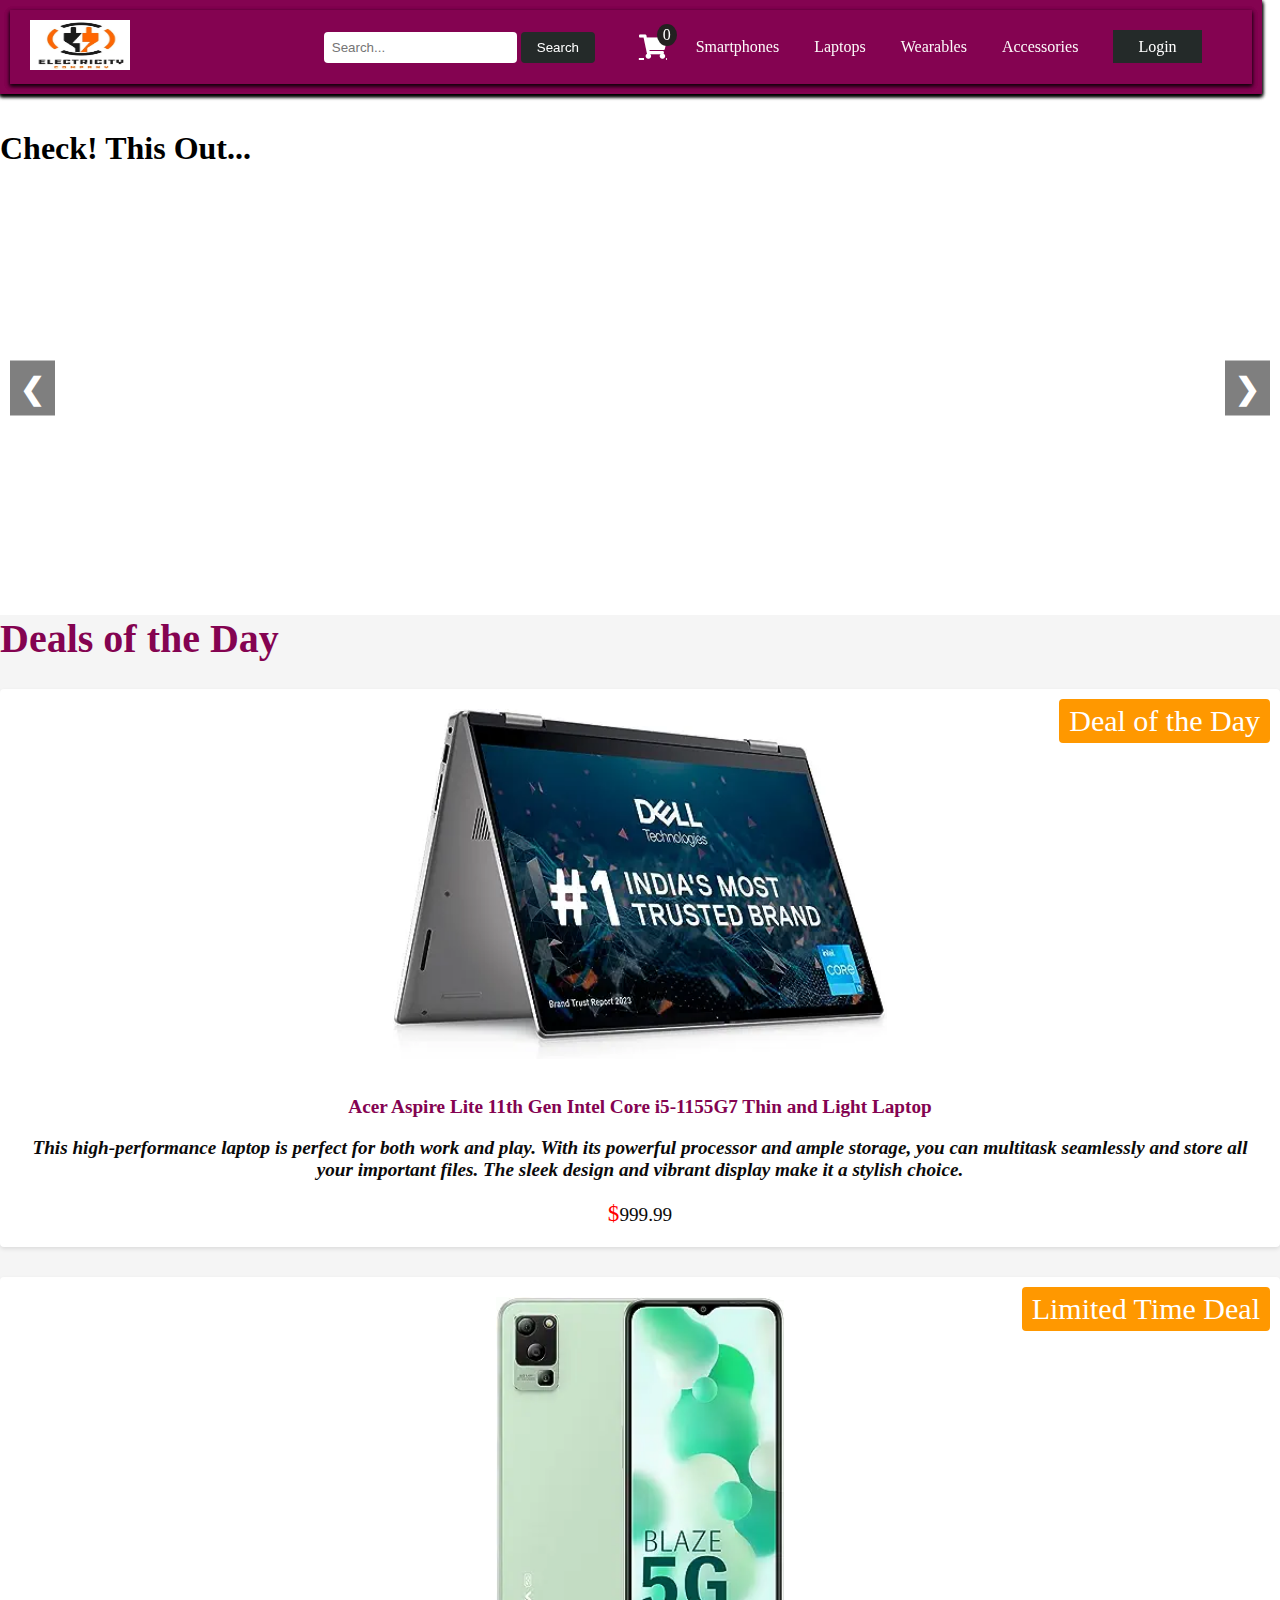
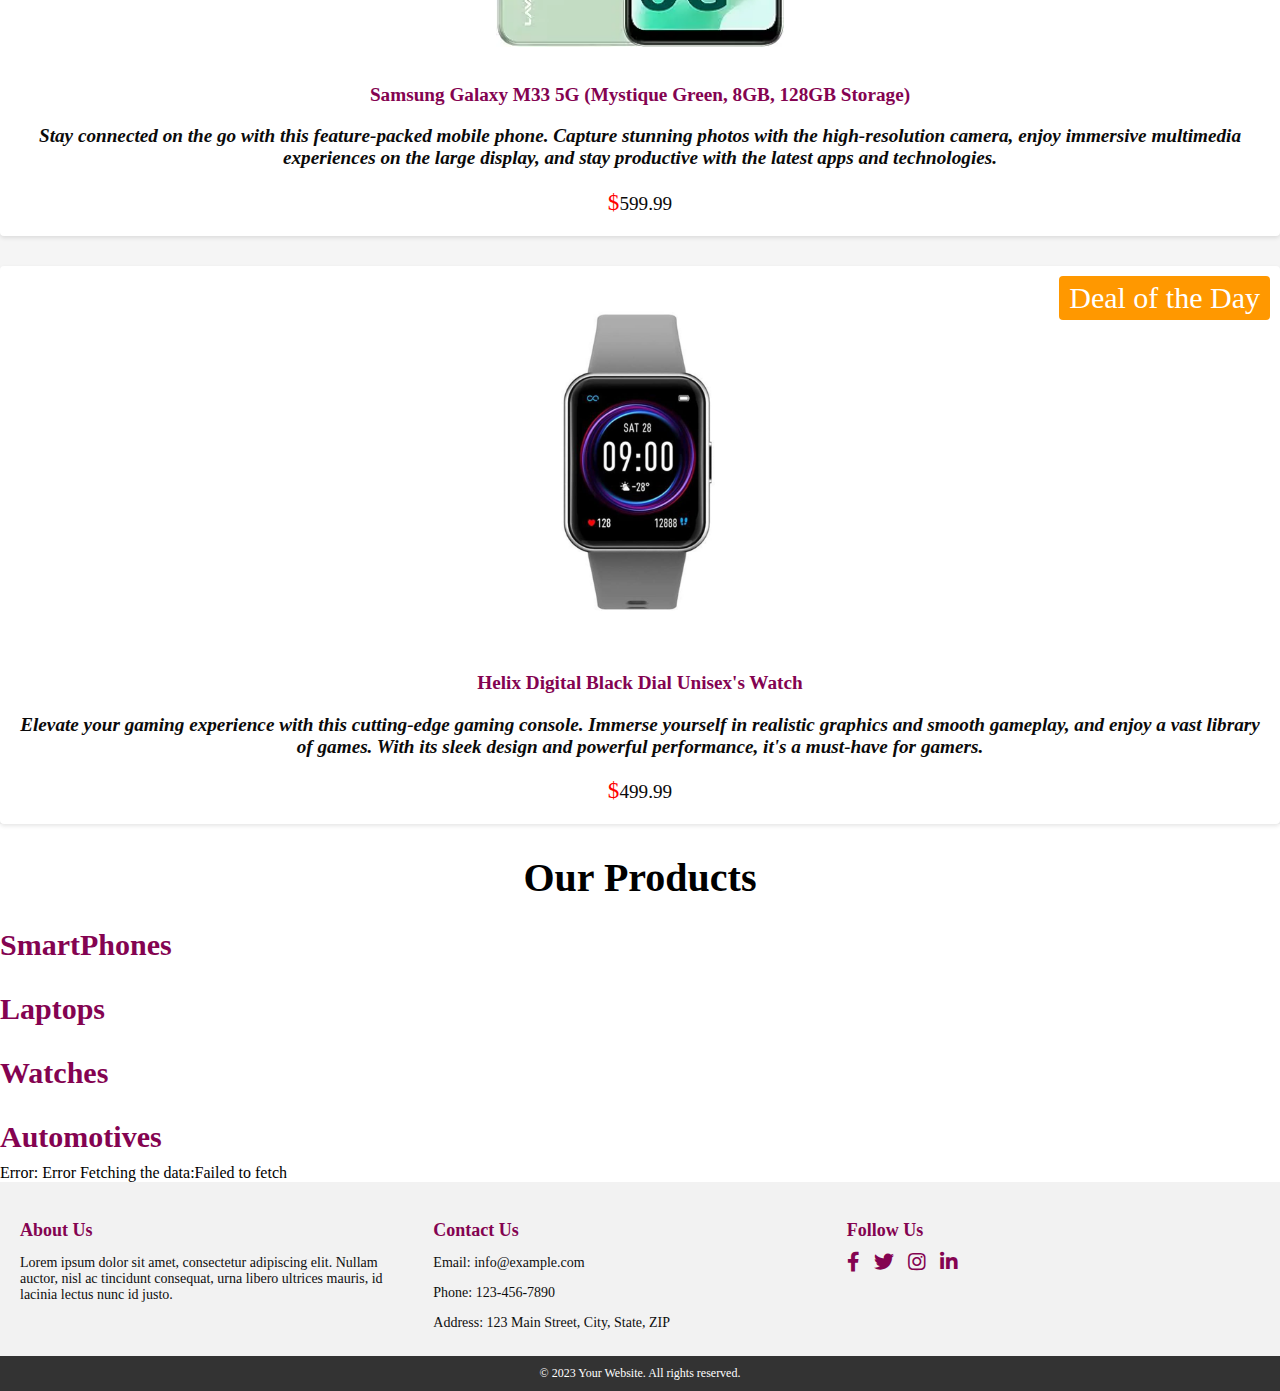
<file: index.html>
<!DOCTYPE html>
<html lang="en">
<head>
    <meta charset="UTF-8">
    <meta name="viewport" content="width=device-width, initial-scale=1.0">
    <title>Document</title>
    <link rel="stylesheet" href="https://cdnjs.cloudflare.com/ajax/libs/font-awesome/5.15.3/css/all.min.css">
    <link rel="stylesheet" href="./style.css">
</head>
<body>
  <div class="wrapper">
    <div class="content">

    <header class="header1">
    <header class="header2">
        <div class="logo">
          <img src="./assests/images/Screenshot 2023-08-10 124313.png" alt="Your Logo">
        </div>
       
        <div class="search-bar">
          <input type="text" id="searchInput" oninput="searchProducts()" placeholder="Search...">
          <button type="submit">Search</button>
        </div>
        <div class="cartCount">
            <a href="#"  id="cart-icon" class="fas fa-shopping-cart cart-animation"></a>
            <span id="cart-item-count">0</span>
    
        </div>
        <nav>
          <ul>
            <li><a href="#mobiles-container">Smartphones</a></li>
            <li><a href="#laptops-container">Laptops</a></li>
            <li><a href="#watches-container">Wearables</a></li>
            <li><a href="#automotives-container">Accessories</a></li>
            <li><a href="login.html" class="login">Login</a></li>
          </ul>
          
        </nav>
      </header>
    </header>
<section>

  <h1 class="slideHeading">Check! This Out...</h1>
    <div class="slideshow-container">
      <div class="slide">
        <img src="./assests/images/5c952971-1e5a-4bcc-9594-d2e92645c332.png" alt="Product 1">
        <div class="discount">50% off</div>
      </div>
      <div class="slide">
        <img src="./assests/images/mobile2.png" alt="Product 2">
        <div class="discount">60% off</div>
      </div>
      <div class="slide">
        <img src="./assests/images/laptop2.avif" alt="Product 3">
        <div class="discount">20% off</div>
      </div>
      <div class="slide">
        <img src="./assests/images/watch2.avif" alt="Product 3">
        <div class="discount">30% off</div>
      </div>
      <div class="slide">
        <img src="./assests/images/watch3.avif" alt="Product 3">
        <div class="discount">15% off</div>
      </div>
      <div class="slide">
        <img src="./assests/images/laptop3.avif" alt="Product 3">
        <div class="discount">70% off</div>
      </div>

      <a class="prev" onclick="prevSlide()">&#10094;</a>
      <a class="next" onclick="nextSlide()">&#10095;</a>


    </div>

    <div class="feature-section">
    <section class="feature-section">
    
      <div class="container">
        <h1 class="deal">Deals of the Day</h1>
        <div class="row">
          <div class="col-md-4">
            <div class="feature-item">
              <img src="./assests/images/laptop112.webp" alt="Product 1">
              <h1>Acer Aspire Lite 11th Gen Intel Core i5-1155G7 Thin and Light Laptop</h1>
              <p>This high-performance laptop is perfect for both work and play. With its powerful processor and ample storage, you can multitask seamlessly and store all your important files. The sleek design and vibrant display make it a stylish choice.</p>
              <div class="price">$999.99</div>
              <div class="deal-badge">Deal of the Day</div>
            </div>
          </div>
          <div class="col-md-4">
            <div class="feature-item">
              <img src="./assests/images/mobile111.webp" alt="Product 2">
              <h1>Samsung Galaxy M33 5G (Mystique Green, 8GB, 128GB Storage)</h1>
              <p>Stay connected on the go with this feature-packed mobile phone. Capture stunning photos with the high-resolution camera, enjoy immersive multimedia experiences on the large display, and stay productive with the latest apps and technologies.</p>
              <div class="price">$599.99</div>
              <div class="deal-badge">Limited Time Deal</div>
            </div>
          </div>
          <div class="col-md-4">
            <div class="feature-item">
              <img src="./assests/images/watch111.jpg" alt="Product 3">
              <h1>Helix Digital Black Dial Unisex's Watch</h1>
              <p>Elevate your gaming experience with this cutting-edge gaming console. Immerse yourself in realistic graphics and smooth gameplay, and enjoy a vast library of games. With its sleek design and powerful performance, it's a must-have for gamers.</p>
              <div class="price">$499.99</div>
              <div class="deal-badge">Deal of the Day</div>
            </div>
          </div>
        </div>
      </div>
    </section>

  </div>

    <section>
      <h1 class="heading">Our Products</h1>
    <div class="categories">
      <h1>SmartPhones</h1>
        <div  id="mobiles-container" class="mobiles-container productList"></div>
        <h1>Laptops</h1>
        <div id="laptops-container"  class="laptops-container productList"></div>
        <h1>Watches</h1>
        <div id="watches-container"  class="watches-container productList"></div>
        <h1>Automotives</h1>
        <div id="automotives-container"  class="automotives-container productList"></div>
    </div>
</section>
<div id="ErrorDisplay"></div>


<div class="cart-section">
    <a href="./index.html" target="_self"  class="back">Back</a>
    <h2>Your Cart</h2>
    <div id="cart-items-container" class="cart-list"></div>
    <div id="cart-total" class="cart-total">Total: $0.00</div>
    <button onclick="checkout()" class="checkout">Checkout</button>
</div>

<footer>
    <div class="footer-container">
      <div class="footer-column">
        <h3>About Us</h3>
        <p>Lorem ipsum dolor sit amet, consectetur adipiscing elit. Nullam auctor, nisl ac tincidunt consequat, urna libero ultrices mauris, id lacinia lectus nunc id justo.</p>
      </div>
      <div class="footer-column">
        <h3>Contact Us</h3>
        <p>Email: info@example.com</p>
        <p>Phone: 123-456-7890</p>
        <p>Address: 123 Main Street, City, State, ZIP</p>
      </div>
      <div class="footer-column">
        <h3>Follow Us</h3>
        <ul class="social-media-icons">
          <li><a href="#"><i class="fab fa-facebook-f"></i></a></li>
          <li><a href="#"><i class="fab fa-twitter"></i></a></li>
          <li><a href="#"><i class="fab fa-instagram"></i></a></li>
          <li><a href="#"><i class="fab fa-linkedin-in"></i></a></li>
        </ul>
      </div>
    </div>
    <div class="footer-bottom">
      <p>&copy; 2023 Your Website. All rights reserved.</p>
    </div>
  </footer>
  
</div>

    <script src="./script1.js"></script>
</body>
</html>
</file>
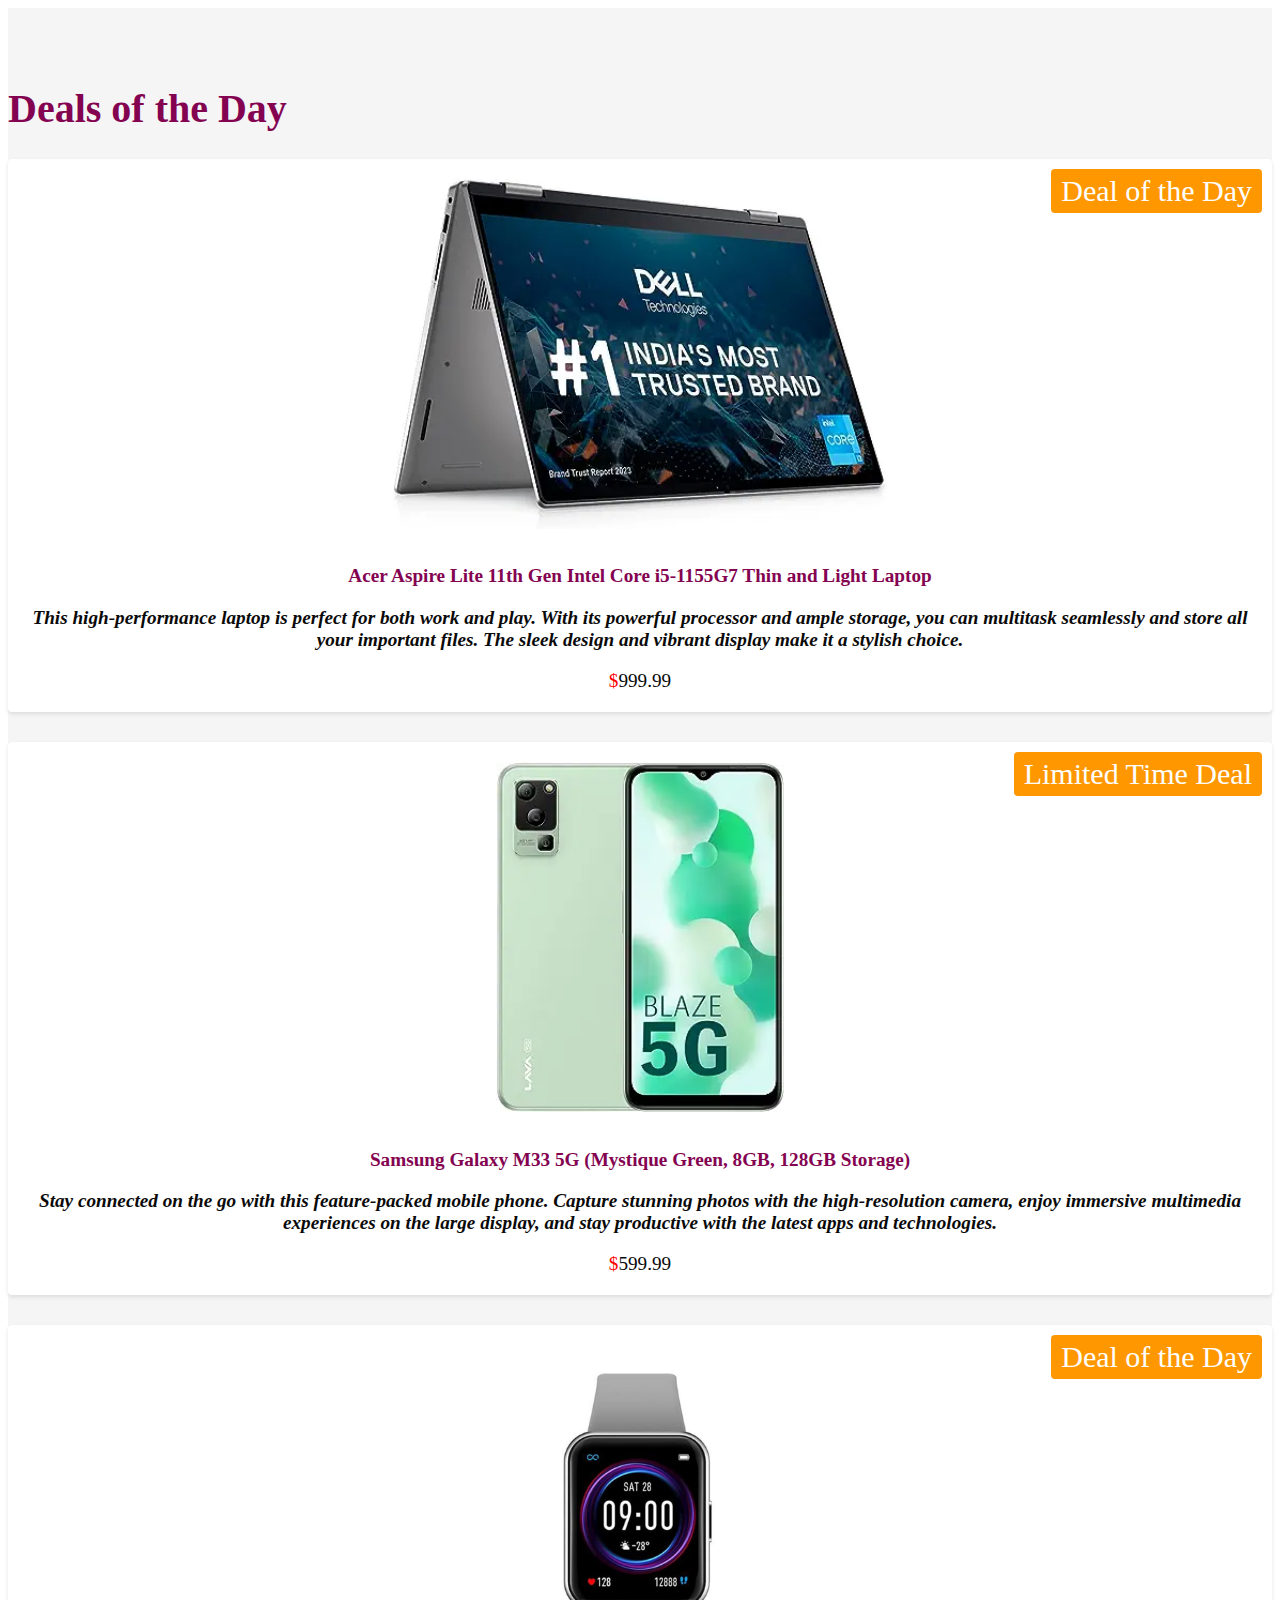
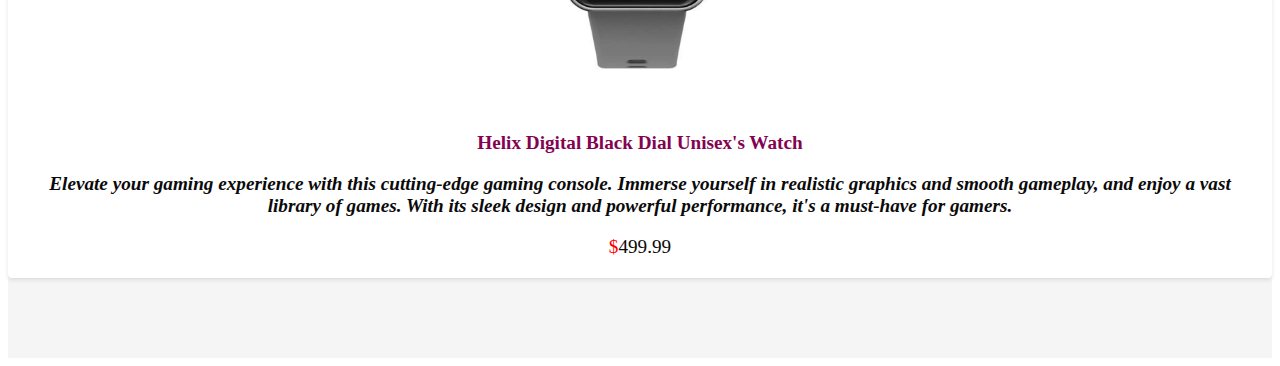
<file: feature.html>
<!DOCTYPE html>
<html>
<head>
  <link rel="stylesheet" type="text/css" href="./feature.css">
</head>
<body>
  
  <section class="feature-section">
    
    <div class="container">
      <h1 class="deal">Deals of the Day</h1>
      <div class="row">
        <div class="col-md-4">
          <div class="feature-item">
            <img src="./assests/images/laptop112.webp" alt="Product 1">
            <h1>Acer Aspire Lite 11th Gen Intel Core i5-1155G7 Thin and Light Laptop</h1>
            <p>This high-performance laptop is perfect for both work and play. With its powerful processor and ample storage, you can multitask seamlessly and store all your important files. The sleek design and vibrant display make it a stylish choice.</p>
            <div class="price">$999.99</div>
            <div class="deal-badge">Deal of the Day</div>
          </div>
        </div>
        <div class="col-md-4">
          <div class="feature-item">
            <img src="./assests/images/mobile111.webp" alt="Product 2">
            <h1>Samsung Galaxy M33 5G (Mystique Green, 8GB, 128GB Storage)</h1>
            <p>Stay connected on the go with this feature-packed mobile phone. Capture stunning photos with the high-resolution camera, enjoy immersive multimedia experiences on the large display, and stay productive with the latest apps and technologies.</p>
            <div class="price">$599.99</div>
            <div class="deal-badge">Limited Time Deal</div>
          </div>
        </div>
        <div class="col-md-4">
          <div class="feature-item">
            <img src="./assests/images/watch111.jpg" alt="Product 3">
            <h1>Helix Digital Black Dial Unisex's Watch</h1>
            <p>Elevate your gaming experience with this cutting-edge gaming console. Immerse yourself in realistic graphics and smooth gameplay, and enjoy a vast library of games. With its sleek design and powerful performance, it's a must-have for gamers.</p>
            <div class="price">$499.99</div>
            <div class="deal-badge">Deal of the Day</div>
          </div>
        </div>
      </div>
    </div>
  </section>
</body>
</html>
</file>
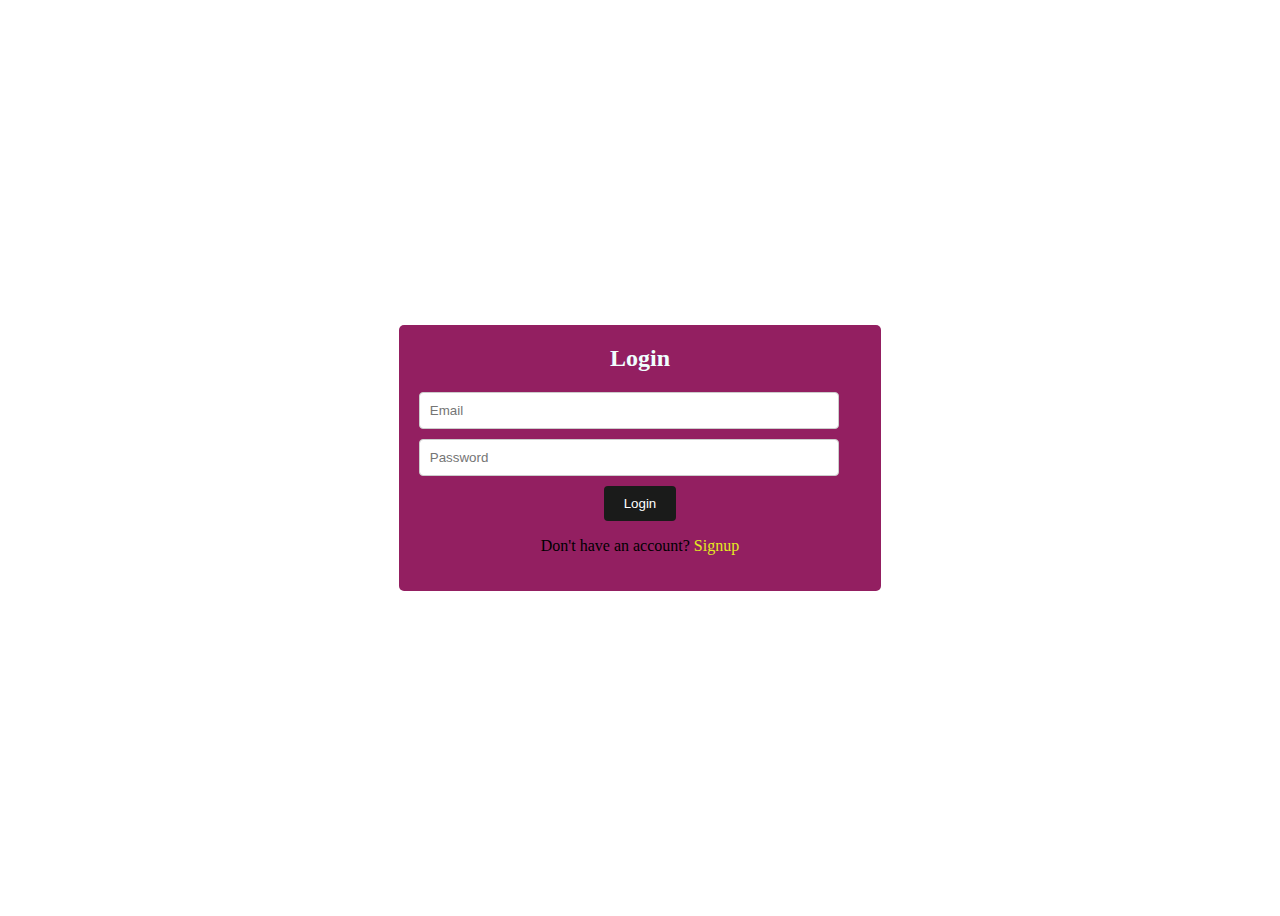
<file: login.html>
<!DOCTYPE html>
<html lang="en">
<head>
    <meta charset="UTF-8">
    <meta name="viewport" content="width=device-width, initial-scale=1.0">
    <title>Document</title>
    <link rel="stylesheet" href="./login.css">
</head>
<body>
    <div class="container">
        <div class="form-wrapper">
          <h2>Login</h2>
          <form id="login-form" onsubmit="window.location.href = 'index.html'; return false;">
            <input type="email" placeholder="Email" required>
            <input type="password" placeholder="Password" required>
            <button type="submit">Login</button></a>
          </form>
          <p>Don't have an account? <a href="#" onclick="toggleForm()">Signup</a></p>
        </div>
        <div class="form-wrapper hidden">
          <h2>Signup</h2>
          <form id="signup-form" onsubmit="window.location.href = 'index.html'; return false;">
            <input type="text" placeholder="Name" required>
            <input type="email" placeholder="Email" required>
            <input type="password" placeholder="Password" required>
            <button type="submit">Sign Up</button></a>

          </form>
          <p>Already have an account? <a href="#" onclick="toggleForm()">Login</a></p>
        </div>
      </div>

      <script src="./login.js"></script>
      <script>
      var loginForm = document.getElementById('login-form');
      var signUPForm = document.getElementById('signup-form');
      loginForm.addEventListener('submit', function(event) {
        event.preventDefault();
    
        alert('Logging In.');
    
        window.location.href = 'index.html';
      });
    
      signUPForm.addEventListener('submit', function(event) {
        event.preventDefault();
    
        alert('Signing Up.');
    
        window.location.href = 'index.html';
      });
    </script>

</body>
</html>
</file>
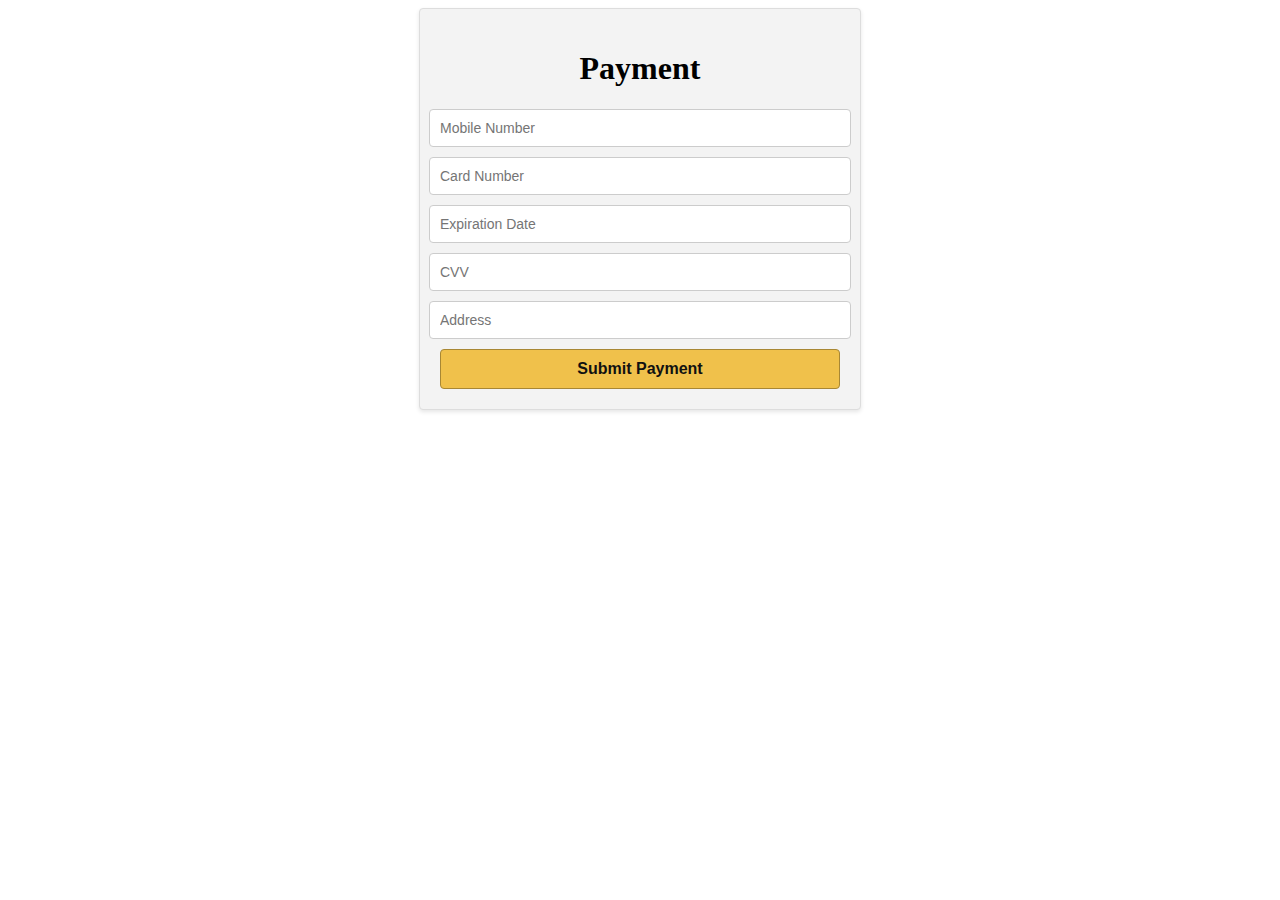
<file: payment-form.html>
<!DOCTYPE html>
<html lang="en">
<head>
  <meta charset="UTF-8">
  <meta name="viewport" content="width=device-width, initial-scale=1.0">
  <title>Document</title>

  <style>
    /* Styles for the payment form container */
    #payment-form {
      display: flex;
      flex-direction: column;
      align-items: center;
      padding: 20px;
      background-color: #f3f3f3;
      border: 1px solid #ddd;
      border-radius: 4px;
      box-shadow: 0 2px 4px rgba(0, 0, 0, 0.1);
      max-width: 400px;
      margin: 0 auto;
    }
    
    /* Styles for the input fields */
    #payment-form input[type="text"] {
      width: 100%;
      padding: 10px;
      margin-bottom: 10px;
      border: 1px solid #ccc;
      border-radius: 4px;
      font-size: 14px;
    }
    
    /* Styles for the submit button */
    #payment-form button[type="submit"] {
      width: 100%;
      padding: 10px;
      background-color: #f0c14b;
      border: 1px solid #a88734;
      border-radius: 4px;
      color: #111;
      font-size: 16px;
      font-weight: bold;
      cursor: pointer;
    }
    
    /* Styles for the submit button on hover */
    #payment-form button[type="submit"]:hover {
      background-color: #f7dfa5;
    }
    
   
  </style>
</head>
<body>
  <div>
    <form id="payment-form">
      <!-- Payment form fields go here -->
      <h1>Payment</h1>
      <input type="text" placeholder="Mobile Number" pattern="[0-9]+" required>
      <input type="text" placeholder="Card Number" pattern="[0-9]+" required>
      <input type="text" placeholder="Expiration Date" pattern="[0-9]+" required>
      <input type="text" placeholder="CVV" pattern="[0-9]+" required>
      <input type="text" placeholder="Address" id="Address" pattern="[A-Za-z\s]+" required>
      <button type="submit">Submit Payment</button>
    </form>
  </div>

  <script>
    var paymentForm = document.getElementById('payment-form');
    paymentForm.addEventListener('submit', function(event) {
      event.preventDefault();
      const address = document.querySelector('#Address').value;
      alert('Payment successful. Will Deliver Soon to ' + address);

      window.location.href = 'index.html';
    });
  </script>
</body>
</html>
</file>
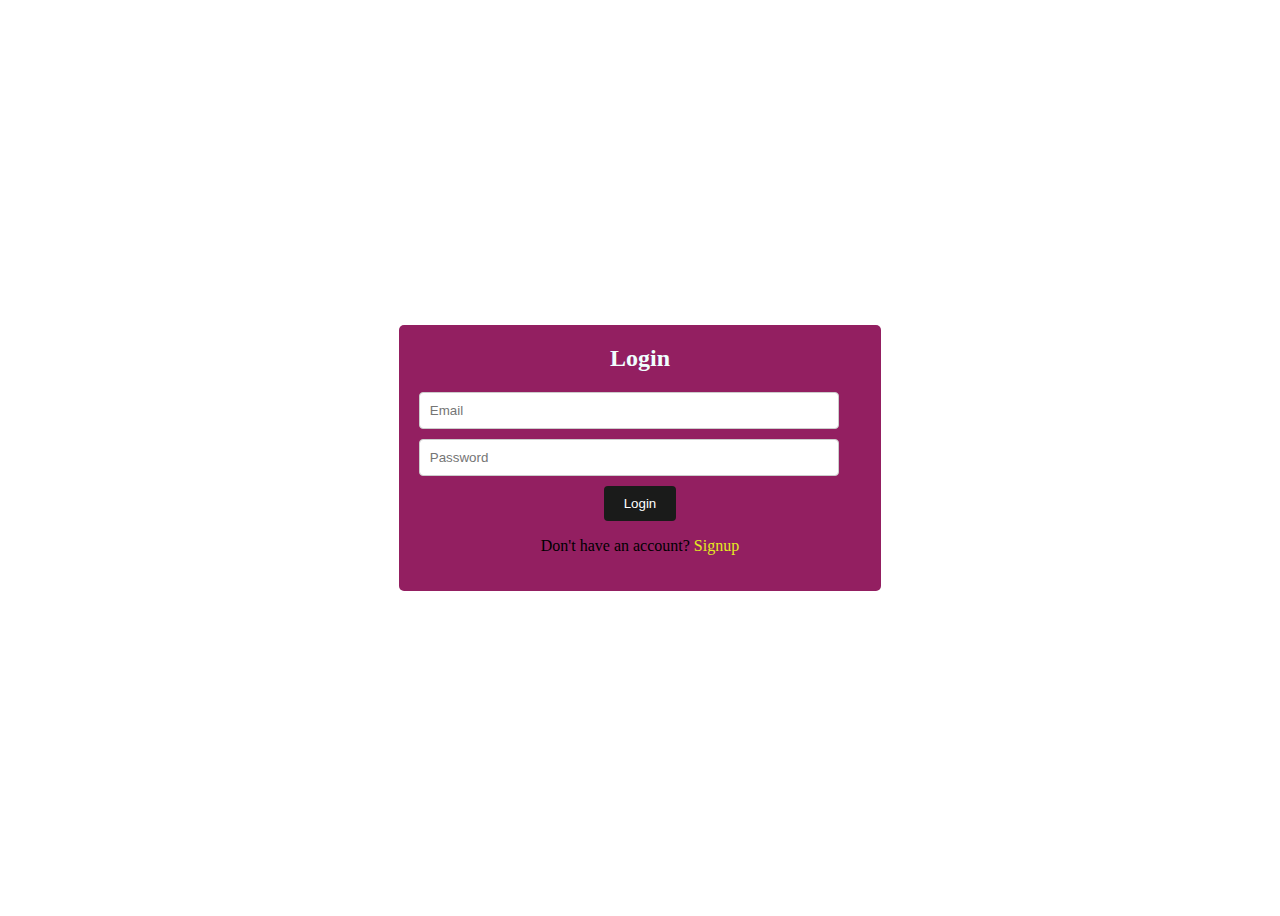
<file: signup.html>
<!DOCTYPE html>
<html lang="en">
<head>
    <meta charset="UTF-8">
    <meta name="viewport" content="width=device-width, initial-scale=1.0">
    <title>Document</title>
    <link rel="stylesheet" href="./login.css">
</head>
<body>
    <div class="container">
        <div class="form-wrapper">
          <h2>Login</h2>
          <form id="login-form" onsubmit="window.location.href = 'payment-form.html'; return false;">
            <input type="email" placeholder="Email" id="email"  required>
            <input type="password" placeholder="Password" id="password"  required>
          <button type="submit" >Login</button>
          </form>
          <p>Don't have an account? <a href="#" onclick="toggleForm()">Signup</a></p>
        </div>
        <div class="form-wrapper hidden">
          <h2>Signup</h2>
          <form id="signup-form" onsubmit="window.location.href = 'payment-form.html'; return false;">
            <input type="text" placeholder="Name"   required>
            <input type="email" placeholder="Email" id="email" required>
            <input type="password" placeholder="Password"  id="password" required>
          <button type="submit"  >Sign Up</button>

          </form>
          <p>Already have an account? <a href="#" onclick="toggleForm()">Login</a></p>
        </div>
      </div>

      <script src="./login.js"></script>

      <script>
        var loginForm = document.getElementById('login-form');
        var signUPForm = document.getElementById('signup-form');
        loginForm.addEventListener('submit', function(event) {
          event.preventDefault();
      
          alert('Redirecting to the Payment');
      
         
        });
      
        signUPForm.addEventListener('submit', function(event) {
          event.preventDefault();
      
          alert('Redirecting to the Payment');
      
          
        });
      </script>
  
</body>
</html>
</file>
<file: style.css>
html, body {
  height: 100%;
  margin: 0;
  padding: 0;
}

.wrapper {
  display: flex;
  flex-direction: column;
  min-height: 100vh;
}

.content {
  flex: 1;
}

.footer-section {
  flex-shrink: 0;
}



body{
  scroll-behavior: smooth;
}


header {
  position: sticky;
    width: auto;
    background-color: #840351;
    padding: 10px;
    display: flex;
    justify-content: space-between;
    align-items: center;
    box-shadow: 0 2px 4px rgba(0, 0, 0, 5.0), 0 2px 4px rgba(0, 0, 0, 5.0), 0 2px 4px rgba(0, 0, 0, 5.0);
    overflow: hidden;
    
  }

  .header1 {
    position: fixed;
    top: 0;
    left: 0;
    width: 97%;
    z-index: 999;
    margin-bottom: 30px;
  }
  
  .header2 {
    position: sticky;
    top: 0;
    left: 0;
    width: 100%;
    background-color: #840351;
    padding: 10px;
    display: flex;
    justify-content: space-between;
    align-items: center;
    box-shadow: 0 2px 4px rgba(0, 0, 0, 0.5), 0 2px 4px rgba(0, 0, 0, 0.5), 0 2px 4px rgba(0, 0, 0, 0.5);
    overflow: hidden;
    z-index: 998;
  }
  
  
  .logo img {
    height: 50px;
    width:100px;
    animation: fade-in 0.5s ease-in-out;
    margin-right: 10px;
    margin-left: 10px;
  }
  
  .search-bar input[type="text"] {
    padding: 8px;
    border: none;
    border-radius: 4px;
 
    margin-left: 170px;
  }
  
  .search-bar button {
    padding: 8px 16px;
    background-color: #242a29;
    color: white;
    border: none;
    margin-right: 30px;
    border-radius: 4px;
    cursor: pointer;
    transition: background-color 0.3s, box-shadow 0.3s;
  }
  
  .search-bar button:hover {
    background-color: #45a049;
    box-shadow: 0 2px 4px rgba(0, 0, 0, 0.2);
  }
  
  nav ul {
    list-style-type: none;
    margin-right: 20px;
    padding: 0;
    display: flex;
  }
  
  nav ul li {
    margin-right: 20px;
    margin-left: 15px;
  }
  
  nav ul li a {
    text-decoration: none;
    color: rgb(252, 249, 249);
    transition: color 0.3s;
  }
  
  nav ul li a:hover {
    color: #353839;
    font-weight: 900;
    transform: scale(0.4);
    font-size: 19px;
    font-style: italic;
  }
  .login{
    color: white;
    width: 200px;
    height:30px;
    padding: 8px 25px;
    background-color: #242a29;
  }
  .quantity-input{
    width:20px;
  }


  #cart-icon {
    color: #fff;
    font-size: 25px;
  }
  #cart-item-count{
    color: #fff;
  }
  
  @keyframes fade-in {
    from {
      opacity: 0;
    }
    to {
      opacity: 1;
    }
  }




  .footer-container {
   
    display: flex;
    justify-content: space-between;
    background-color: #f2f2f2;
    padding: 20px;
    
  }
  
  .footer-column {
    flex: 1;
    margin-right: 20px;
    animation: fade-in 0.5s ease-in-out;
  }
  
  .footer-column h3 {
    color: #840351;
    font-size: 18px;
    margin-bottom: 10px;
  }
  
  .footer-column p {
    color: #0e0e0e;
    font-size: 14px;
    margin-bottom: 5px;
  }
  
  .social-media-icons {
    list-style: none;
    padding: 0;
    margin: 0;
  }
  
  .social-media-icons li {
    display: inline-block;
    margin-right: 10px;
  }
  
  .social-media-icons li a {
    color: #840351;
    font-size: 20px;
    transition: transform 0.3s;
  }
  
  .social-media-icons li a:hover {
    color: #333;
    transform: scale(1.1);
  }
  
  .footer-bottom {
    background-color: #333;
    color: #fff;
    padding: 10px;
    text-align: center;
    animation: fade-in 0.5s ease-in-out;
  }
  
  .footer-bottom p {
    margin: 0;
    font-size: 12px;
  }
  
  @keyframes fade-in {
    from {
      opacity: 0;
    }
    to {
      opacity: 1;
    }
  }
  .feature-section {
    margin-top: 20px;
    background-color: #f5f5f5;
    margin-bottom: 0px;;
  }
  
  .feature-item {
    text-align: center;
    margin-bottom: 30px;
    background-color: #fff;
    padding: 20px;
    border-radius: 4px;
    box-shadow: 0 2px 4px rgba(0, 0, 0, 0.1);
    position: relative;
    transition: transform 0.3s ease;
  }
  
  .feature-item:hover {
    transform: translateY(-5px);
  }
  
  .feature-item img {
    width: 600px;
    height: 350px;
    object-fit: contain;
    border-radius: 4px;
    margin-bottom: 20px;
    transition: transform 0.3s ease;
  }
  
  .feature-item:hover img {
    transform: scale(1.1);
  }
  
  .feature-item h1 {
    font-size: 18px;
    margin-bottom: 10px;
    color: #840351;
    font-size: larger;
    font-weight: bolder;
    font-family: 'Times New Roman', Times, serif;
    font-style: normal;
  }
  .categories h1 {
    
    margin-bottom: 10px;
    color: #840351;
    font-size: 30px;
    font-weight: bolder;
    font-family: 'Times New Roman', Times, serif;
    font-style: normal;
  }
  
  .feature-item p {
    font-size: 14px;
    color: #0b0a0a;
    font-size: larger;
    font-weight: bolder;
    font-family: Georgia, 'Times New Roman', Times, serif;
    font-style: italic;
  }
  
  .deal-badge {
    position: absolute;
    top: 10px;
    right: 10px;
    background-color: #ff9800;
    color: #fff;
    padding: 5px 10px;
    border-radius: 4px;
    font-size: 30px;
  }
  .deal{
    color: #840351;
    font-size: 40px;
    font-weight: bolder;
  }
  .price {
    color: #0b0a0a;
    font-size: larger;
  }
  
  .price::first-letter {
    color: red;
  }
  
  
  .card {
    width: 250px;
    height:700px;
    border: 1px solid #ccc;
    border-radius: 5px;
    padding: 10px;
    margin: 10px;
    box-shadow: 0 2px 4px rgba(0, 0, 0, 0.1);
    align-self: center;
  }
  
  .productList{
   display:flex;
   flex-wrap: wrap;
   justify-content: flex-start;
   align-items: center;
   margin: 0;
  }
  .heading{
    text-align: center;
    font-size: 40px;
    font-weight: bolder;
  }
  .card h1 {
    font-size: 16px;
    margin-top: 0;
  }
  
  .card img {
    width: 100%;
    height: auto;
    margin-bottom: 10px;
    aspect-ratio: 3/2;
    padding-top: 0.98rem;
    object-fit: contain;
    mix-blend-mode: color-burn;
  }
  
  .card p {
    margin: 5px 0;
  }
  .card {
    
    position: relative;
  }
  
  .quantity-container {
    display: flex;
    align-items: center;
    margin-top: 10px;
  }
  
  .quantity-input {
    width: 40px;
    text-align: center;
    color:#840351;
    font-weight: bolder;
  }
  
  .plus,
  .minus {
    width: 30px;
    height: 30px;
    background-color: #ccc;
    border: none;
    cursor: pointer;
    margin-bottom: 0;
  }
  
 
  
  .card .quantity-container {
    display: flex;
    align-items: center;
    
  }
  
  .card .quantity-container button {
    width: 30px;
    height: 30px;
    border: none;
    background-color: #eee;
    cursor: pointer;
  }
  
  .card .quantity-container input {
    width: 40px;
    height: 30px;
    text-align: center;
    border: none;
    border-radius: 5px;
    margin: 0 5px;
    color:#840351 ;
  }
  
   .add-to-cart {
    width: 100%;
    height: 40px;
    background-color: #840351;
    color: #fff;
    margin-top: 10px;
    border: none;
    border-radius: 5px;
    padding: 8px 12px;
    cursor: pointer;
   
  }

 
  
  .card .add-to-cart:hover {
    background-color: #121213;
  }

  .card .add-to-cart:active{
    background-color: #121213;
  }

  .slideshow-container {
    position: relative;
    width: 100%;
    height: 400px; /* Adjust the height as needed */
    overflow: hidden;
    
  }
  .slideHeading{
    margin-top: 130px;
  }
  .slide {
    position: absolute;
    top: 0;
    left: 0;
    width: 100%;
    height: 100%;
    opacity: 0;
    transition: opacity 0.5s;
  }
  
  .slide img {
    width: 100%;
    height: 100%;
    object-fit:fill;
  }
  
  .slide .discount {
    position: absolute;
    top: 10px;
    right: 10px;
    padding: 15px 20px;
    background-color: #f00;
    color: #fff;
    font-weight: bold;
    font-size: 20px;
  }
  
  .slide.active {
    opacity: 1;
  }

  .prev,
.next {
  position: absolute;
  top: 50%;
  transform: translateY(-50%);
  font-size: 30px;
  font-weight: bold;
  color: #fff;
  background-color: rgba(0, 0, 0, 0.5);
  padding: 10px;
  cursor: pointer;
  transition: background-color 0.3s;
}
.prev {
  left: 10px;
}

.next {
  right: 10px;
}



.prev:hover,
.next:hover {
  background-color: rgba(0, 0, 0, 0.8);
}

.back{
  color:white;
  background-color: #121213;
  width:60px;
  height:40px;
  text-decoration: none;
}


.cart-item{
  width: 250px;
  height:450px;
  border: 1px solid #ccc;
  border-radius: 5px;
  padding: 10px;
  margin: 10px;
  box-shadow: 0 2px 4px rgba(0, 0, 0, 0.1);
  display: flex;
  flex-wrap: wrap;
  justify-content: flex-start;
}
.cart-item h1 {
  font-size: 16px;
  margin-top: 0;
}

.cart-item img {
  width: 100%;
  height: auto;
  margin-bottom: 10px;
  aspect-ratio: 3/2;
  padding-top: 0.98rem;
  object-fit: contain;
  mix-blend-mode: color-burn;
}

.cart-item p {
  margin: 5px 0;
}

.cart-item .quantity-container {
  display: flex;
  align-items: center;
  margin-bottom: 10px;
}

.cart-item .quantity-container button {
  width: 30px;
  height: 30px;
  border: none;
  background-color: #eee;
  cursor: pointer;
  
}

.cart-item .quantity-container input {
  width: 40px;
  height: 30px;
  text-align: center;
  border: none;
  border-radius: 5px;
  margin: 0 5px;
  color:#840351;
  font-weight: bolder;
  
}
.total{
  color: #0e0e0e;
}
.total span{
  color:#840351;
}
#cart-total{
color:#840351 ;
font-size: larger;
font-weight: bolder;

}
.remove-from-cart {
  width: 100%;
  height: 40px;
  background-color: #8a0f0f;
  color: #fff;
  border: none;
  border-radius: 5px;
  padding: 8px 12px;
  cursor: pointer;
  white-space: nowrap;
  overflow: hidden;
  text-overflow: ellipsis;
}
.checkout{
  color: white;
  background-color:#840351  ;
  width: 100px;
  height: 30px;
  font-size: larger;
  font-weight: bolder;
  outline: none;
}

.checkout:hover{
  background-color: #0e0e0e;
}


/* Animation for images */
.card img {
  transition: transform 0.3s;
}

.card img:hover {
  transform: scale(1.1);
}

/* Animation for cards */
@keyframes fade-in {
  from {
    opacity: 0;
    transform: translateY(20px);
  }
  to {
    opacity: 1;
    transform: translateY(0);
  }
}

.card {
  animation: fade-in 0.5s ease-in-out;
}

/* cartlist */
.cart-item img {
  transition: transform 0.3s;
}

.cart-item img:hover {
  transform: scale(1.1);
}



.cart-list{
  display:flex;
  flex-wrap: wrap;
}
/* Animation for cards */
@keyframes fade-in {
  from {
    opacity: 0;
    transform: translateY(20px);
  }
  to {
    opacity: 1;
    transform: translateY(0);
  }
}

.cart-list {
  animation: fade-in 0.5s ease-in-out;
}

.title{
  color:#840351;
  font-weight: bolder;
}

.price::first-letter{
  color:red;
  font-size: larger;
}
.description{
  color: #5b6163;
}

.cartCount {
  position: relative;
}

#cart-item-count {
  position: absolute;
  top: -10px;
  right: -10px;
  background-color: rgb(35, 33, 33);
  color: white;
  font-size: 16px;
  padding: 2px 6px;
  border-radius: 50%;
  animation: cartCountAnimation 0.5s ease-in-out;
}

@keyframes cartCountAnimation {
  0% {
      transform: scale(1);
  }
  50% {
      transform: scale(1.2);
  }
  100% {
      transform: scale(1);
  }
}
@keyframes cartAnimation {
  0% {
    transform: scale(1);
  }
  50% {
    transform: scale(1.2);
  }
  100% {
    transform: scale(1);
  }
}


.cart-animation {
  animation: cartAnimation 0.5s;
}
</file>
<file: feature.css>
.feature-section {
  padding: 50px 0;
  background-color: #f5f5f5;
}

.feature-item {
  text-align: center;
  margin-bottom: 30px;
  background-color: #fff;
  padding: 20px;
  border-radius: 4px;
  box-shadow: 0 2px 4px rgba(0, 0, 0, 0.1);
  position: relative;
  transition: transform 0.3s ease;
}

.feature-item:hover {
  transform: translateY(-5px);
}

.feature-item img {
  width: 600px;
  height: 350px;
  object-fit: contain;
  border-radius: 4px;
  margin-bottom: 20px;
  transition: transform 0.3s ease;
}

.feature-item:hover img {
  transform: scale(1.1);
}

.feature-item h1 {
  font-size: 18px;
  margin-bottom: 10px;
  color: #840351;
  font-size: larger;
  font-weight: bolder;
  font-family: 'Times New Roman', Times, serif;
  font-style: normal;
}

.feature-item p {
  font-size: 14px;
  color: #0b0a0a;
  font-size: larger;
  font-weight: bolder;
  font-family: Georgia, 'Times New Roman', Times, serif;
  font-style: italic;
}

.deal-badge {
  position: absolute;
  top: 10px;
  right: 10px;
  background-color: #ff9800;
  color: #fff;
  padding: 5px 10px;
  border-radius: 4px;
  font-size: 30px;
}
.deal{
  color: #840351;
  font-size: 40px;
  font-weight: bolder;
}
.price {
  color: #0b0a0a;
  font-size: larger;
}

.price::first-letter {
  color: red;
}
</file>
<file: login.css>
.container {
    display: flex;
    justify-content: center;
    align-items: center;
    width: 100%;
    height: 100vh;
  }
  
  .form-wrapper {
    text-align: center;
    padding: 20px;
    background-color: #931f61;
    border-radius: 5px;
    width: 35%;
  }
  
  .hidden {
    display: none;
  }
  
  h2 {
    margin-top: 0;
    color: azure;
   
  }
  
  input {
    display: block;
    width: 90%;
    padding: 10px;
    margin-bottom: 10px;
    border: 1px solid #ccc;
    border-radius: 4px;
  }
  
  button {
    background-color: #1a1b1a;
    color: white;
    padding: 10px 20px;
    border: none;
    border-radius: 4px;
    cursor: pointer;
  }
  
  button:hover {
    background-color: #0f0f0f;
  }
  
  a {
    text-decoration: none;
    color: #e4eb1e;
  }
</file>
